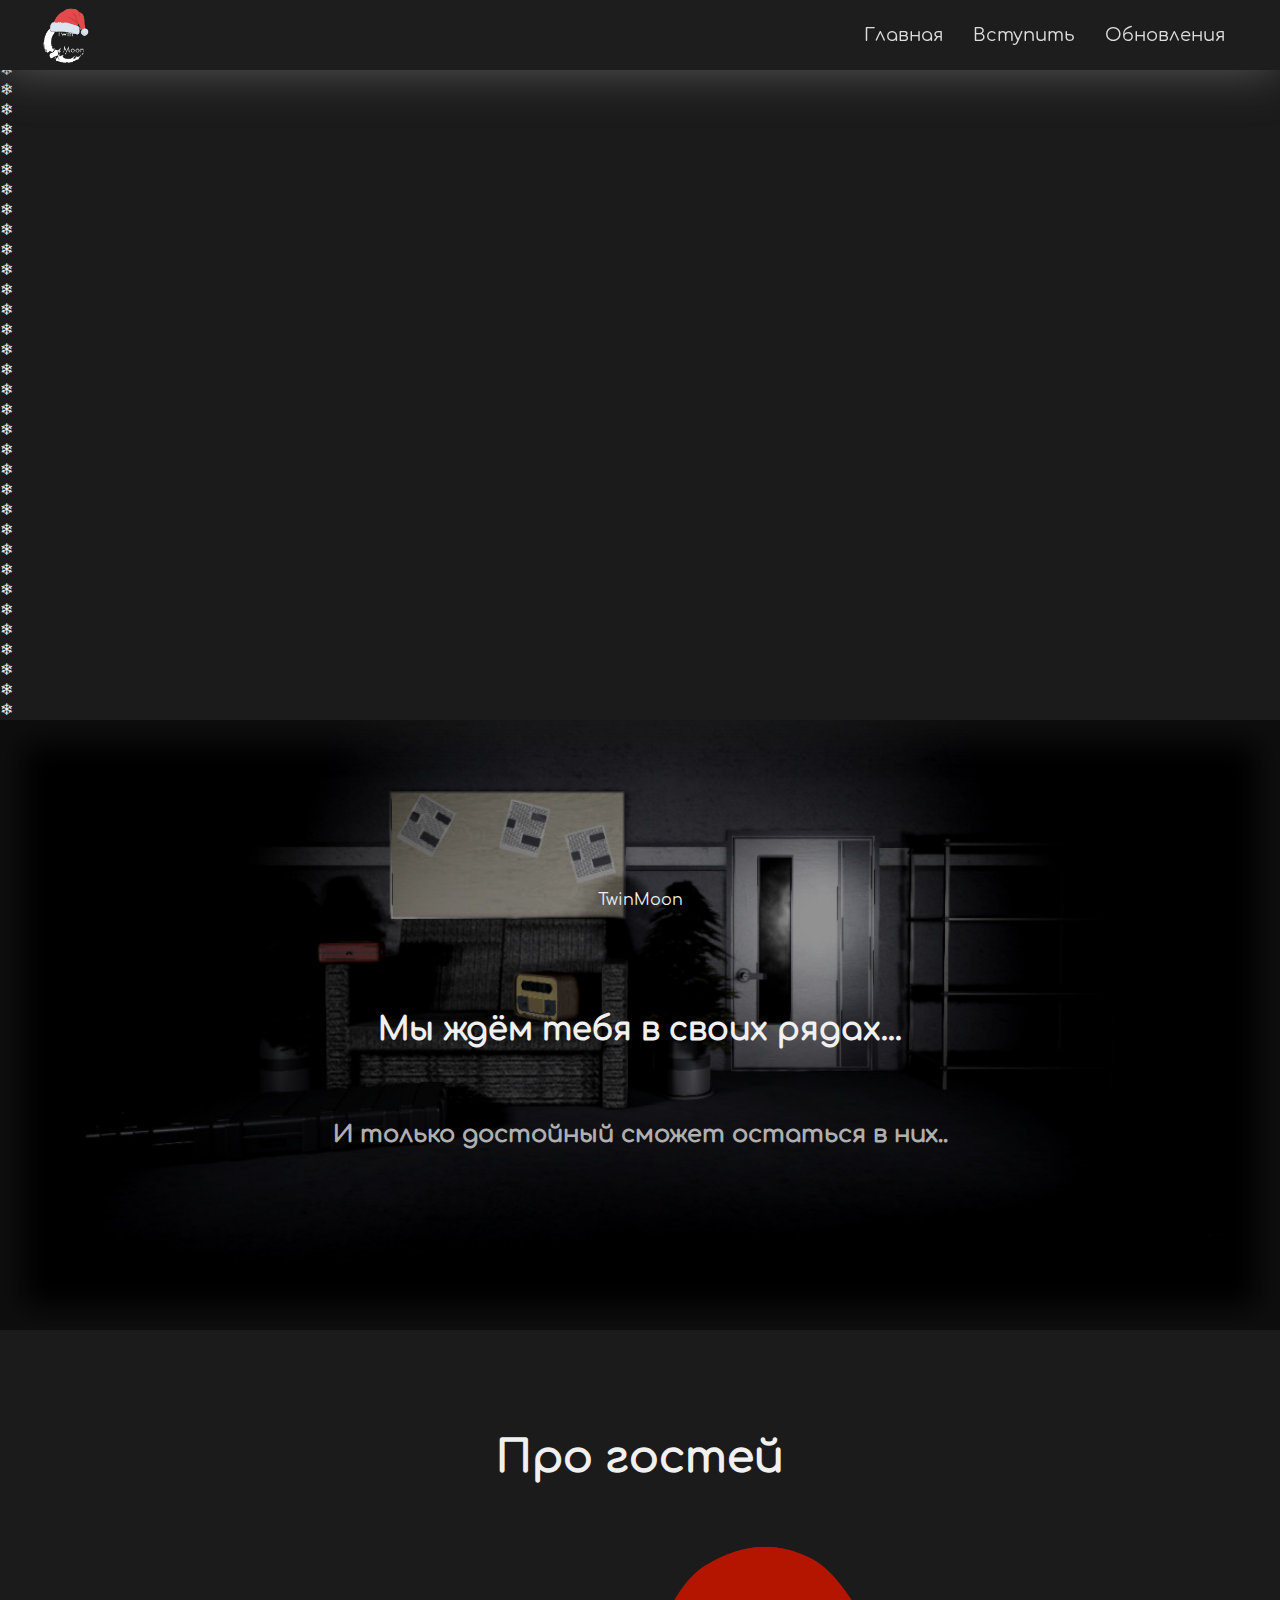
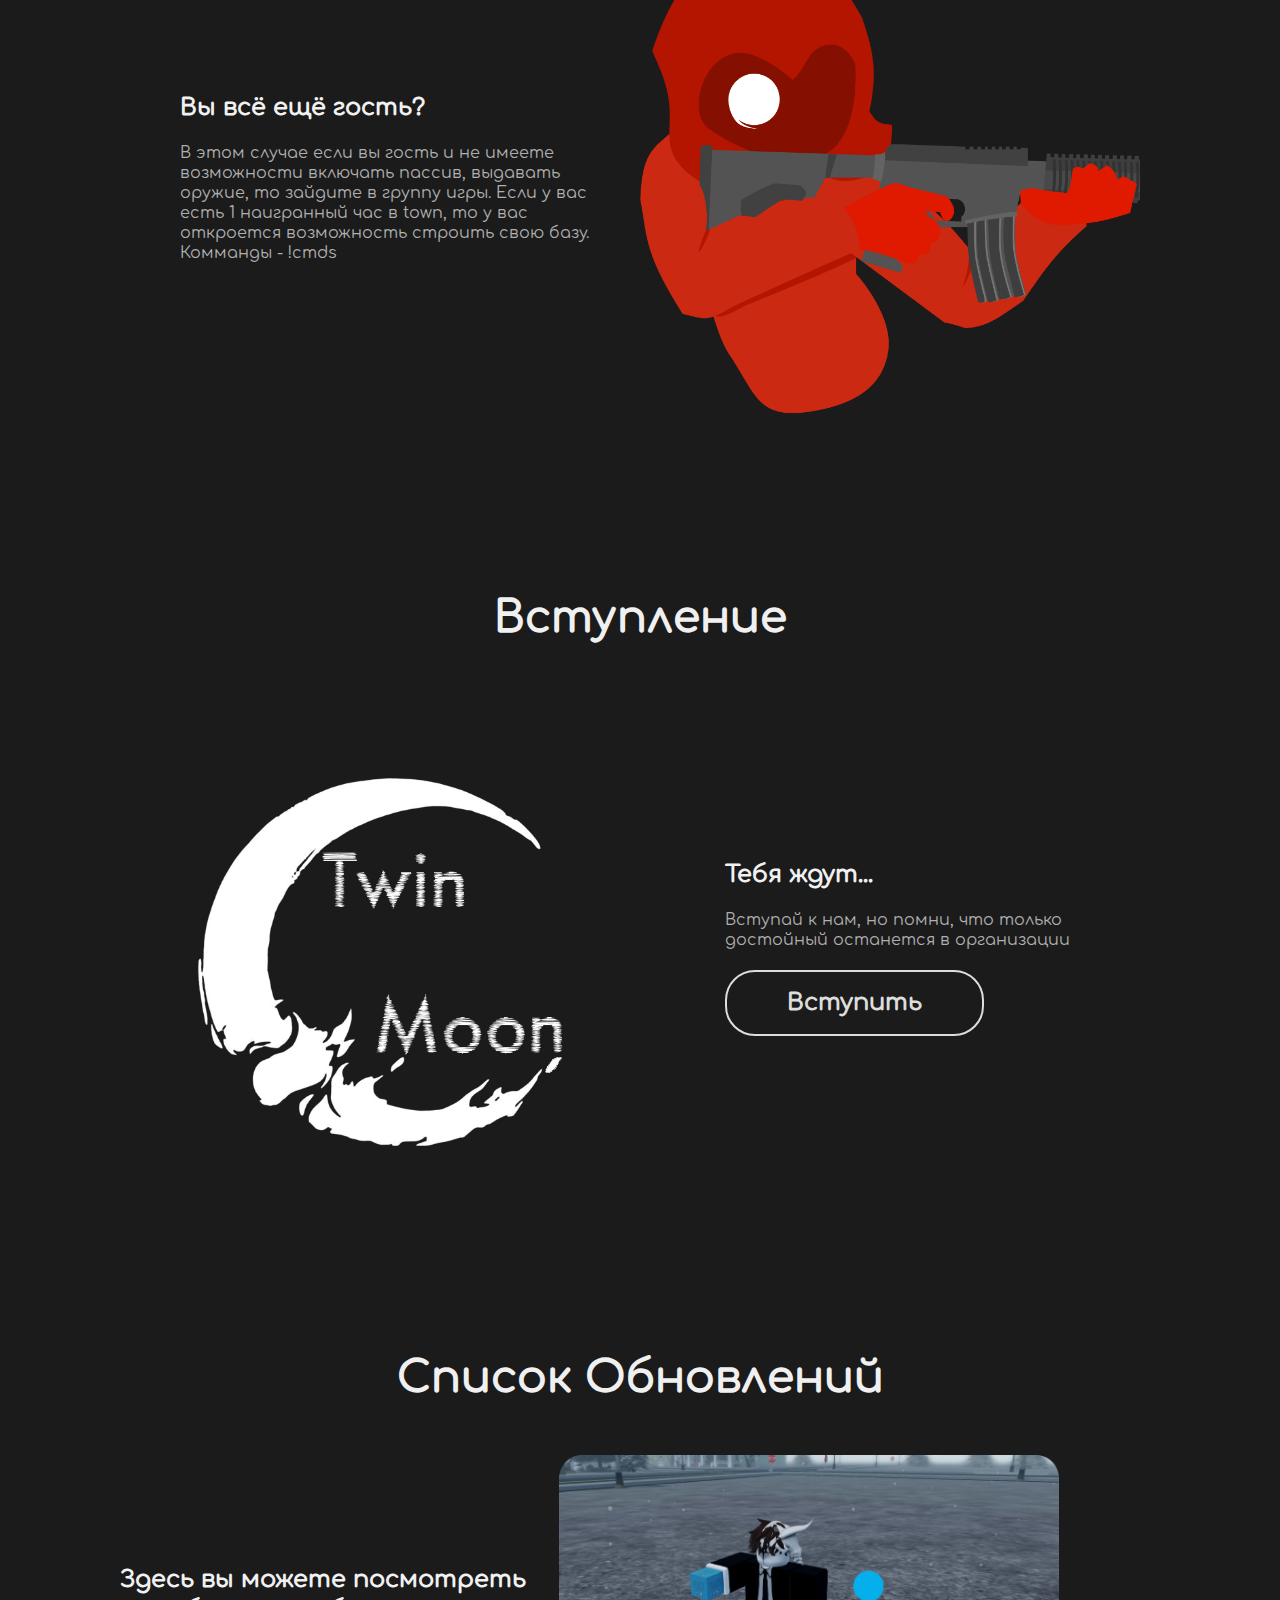
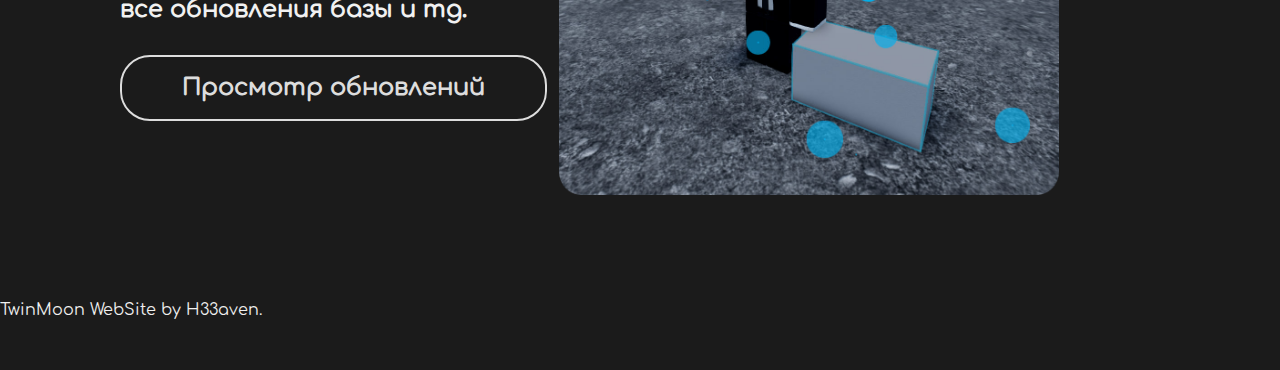
<file: index.html>
<!DOCTYPE html>
<html>
 <head>
  <meta charset="utf-8">
  <title>𝙏𝙬𝙞𝙣𝙈𝙤𝙤𝙣</title>
  <link rel="icon" href="imgs/NYTMLOGO.png" type="image/x-icon">
  <link rel="stylesheet" href="style.css">
 </head>
 <body>
    <div class="main">
        <div class="initial-snow">
            <div class="snow">&#10052;</div>
            <div class="snow">&#10052;</div>
            <div class="snow">&#10052;</div>
            <div class="snow">&#10052;</div>
            <div class="snow">&#10052;</div>
            <div class="snow">&#10052;</div>
            <div class="snow">&#10052;</div>
            <div class="snow">&#10052;</div>
            <div class="snow">&#10052;</div>
            <div class="snow">&#10052;</div>
            <div class="snow">&#10052;</div>
            <div class="snow">&#10052;</div>
            <div class="snow">&#10052;</div>
            <div class="snow">&#10052;</div>
            <div class="snow">&#10052;</div>
            <div class="snow">&#10052;</div>
            <div class="snow">&#10052;</div>
            <div class="snow">&#10052;</div>
            <div class="snow">&#10052;</div>
            <div class="snow">&#10052;</div>
            <div class="snow">&#10052;</div>
            <div class="snow">&#10052;</div>
            <div class="snow">&#10052;</div>
            <div class="snow">&#10052;</div>
            <div class="snow">&#10052;</div>
            <div class="snow">&#10052;</div>
            <div class="snow">&#10052;</div>
            <div class="snow">&#10052;</div>
            <div class="snow">&#10052;</div>
            <div class="snow">&#10052;</div>
            <div class="snow">&#10052;</div>
            <div class="snow">&#10052;</div>
            <div class="snow">&#10052;</div>
            <div class="snow">&#10052;</div>
            <div class="snow">&#10052;</div>
            <div class="snow">&#10052;</div>
        </div>
    </div>
    
    <section class = "header_wrap">
        <header class = "header">
            <a class="Twinlogo" href = "index.html">
                <img src = "imgs/NYTMLOGO.png" height="60" width="60" class="logo">
            </a>
            <nav>
                <ul class = "menu">
                    <li><a href = "index.html">Главная</a></li>
                    <li><a href = "join.html">Вступить</a></li>
                    <li><a href = "changelogs.html">Обновления</a></li>
                </ul>
            </nav>
        </header>
    </section>
    <section class = "hello_wrap">
        <div class = "hello wrap">
            <p class = "twinmoon_text">TwinMoon</p>
            <h1 class = "waitin">Мы ждём тебя в своих рядах...</h1>
            <h2 class = "worthiness">И только достойный сможет остаться в них..</h2>
        </div>
    </section>

    <section class = "roles_wrap">
        <div class = "roles wrap">
            <div class = "work_block">
                <h2 class="roles_title">Про гостей</h2>
                <div class = "work_item2 wrap">
                    <div class = "work_image1">
                        <img class="workinimage1" src = "imgs/haplessstudiologo.jpg" width="500" height="500">
                    </div>
                    <div class="work_text">
                        <h2 class="worktitletext">Вы всё ещё гость?</h2>
                        <p class="paddingworktext">В этом случае если вы гость и не имеете возможности включать пассив, выдавать оружие, то зайдите в группу игры. Если у вас есть 1 наигранный час в town, то у вас откроется возможность строить свою базу.

                            Комманды - !cmds</p>
                        </div>
                    </div>
                </div>

                     <h2 class="roles_title">Вступление</h2>
                <div class = "work_item wrap">
                    <div class = "work_image">
                        <img class="workinimage1" src = "imgs/Twin_moon_negate.png" width="500" height="500">
                    </div>
                    <div class="work_text">
                        <h2 class="worktitletext">Тебя ждут...</h2>
                        <p class="paddingworktext">Вступай к нам, но помни, что только достойный останется в организации</p>
                        <a href="join.html" class="work_btn">Вступить</a>
                        </div>
                    </div>
                </div>


                <h2 class="roles_title">Список Обновлений</h2>
                <div class = "work_item1 wrap">
                    <div class = "work_image1">
                        <img class="workinimage2" src = "imgs/Changelogs.png" width="500" height="340">
                    </div>
                    <div class="work_texttt">
                        <h2 class="worktitletext1">Здесь вы можете посмотреть все обновления базы и тд.</h2>
                        <a href="changelogs.html" class="work_btn">Просмотр обновлений</a>
                        </div>
                    </div>
                </div>

                <p class="Downtext">TwinMoon WebSite by H33aven.</p>
            </div>
        </div>
    </section>
 </body>
</html>
</file>
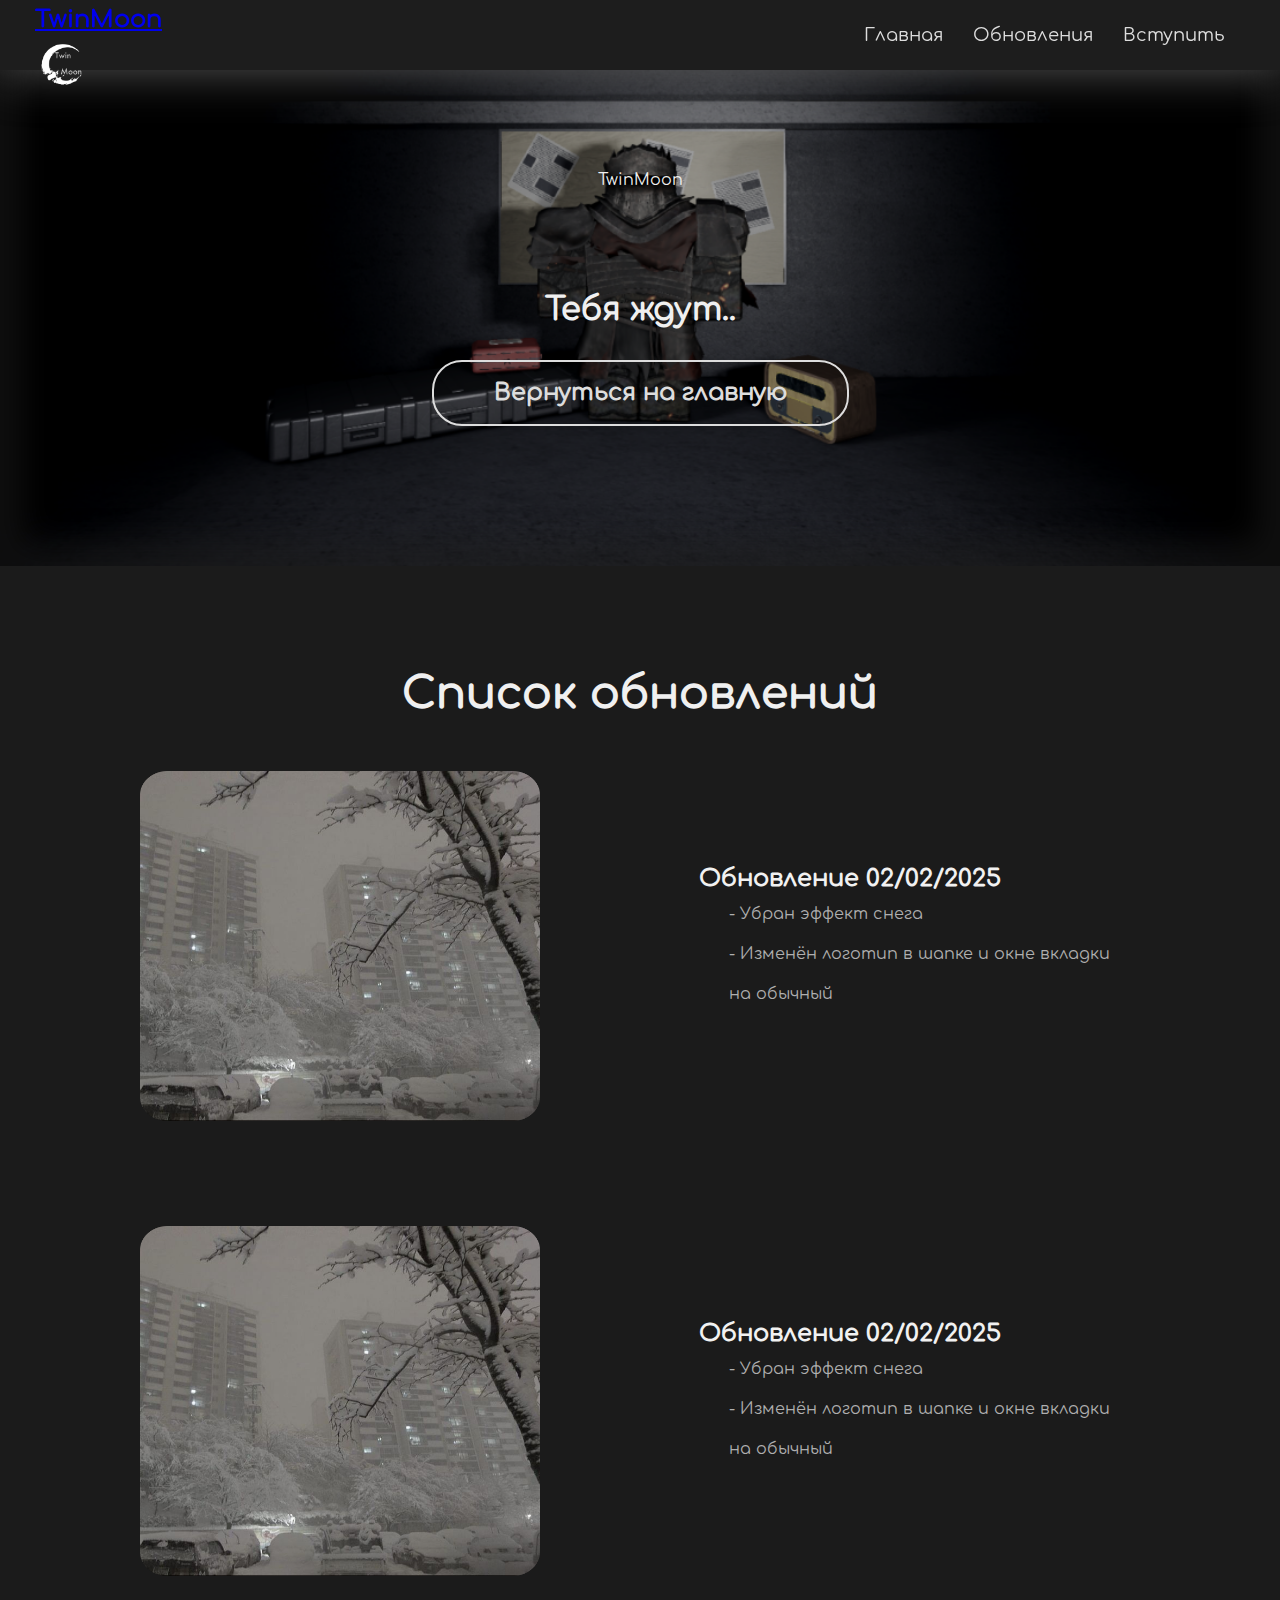
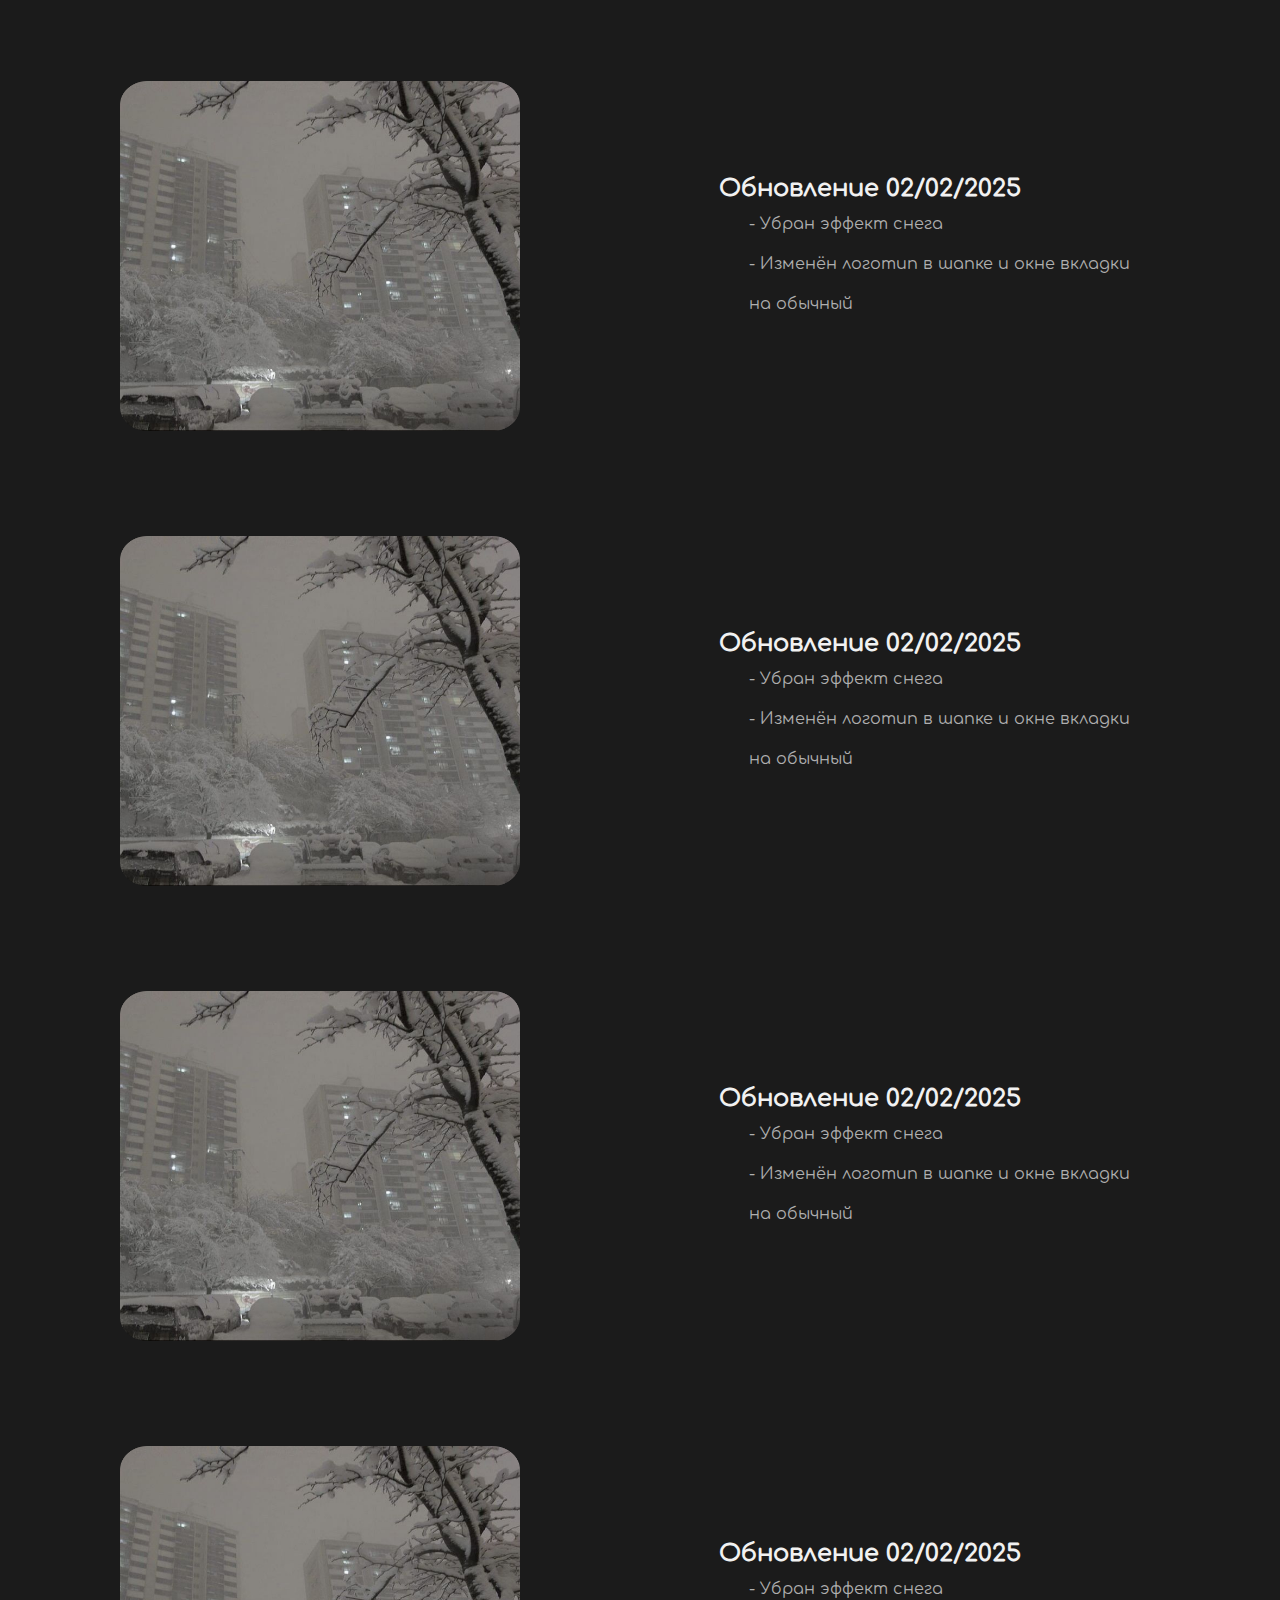
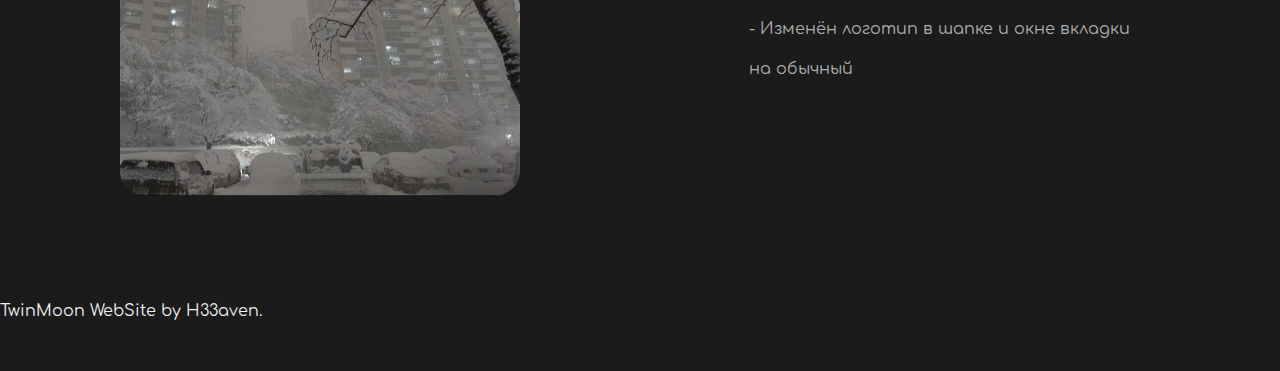
<file: changelogs copy.html>
<!DOCTYPE html>
<html>
 <head>
  <meta charset="utf-8">
  <title>𝙏𝙬𝙞𝙣𝙈𝙤𝙤𝙣</title>
  <link rel="icon" href="imgs/Twin_moon_negate.png" type="image/x-icon">
  <link rel="stylesheet" href="style.css">
 </head>
 <body>
   
    <section class = "header_wrap">
        <header class = "header">

            <a class="Twinlogo" href = "index.html">
                <h2 class="logotext">TwinMoon</h2>
                <img src = "imgs/Twin_moon_negate.png" height="55" width="55" class="logo">
            </a>
            <nav>
                <ul class = "menu">
                    <li><a href = "index.html">Главная</a></li>
                    <li><a href = "changelogs.html">Обновления</a></li>
                    <li><a href = "join.html">Вступить</a></li>
                </ul>
            </nav>
        </header>
    </section>
    <section class = "roles_hello_wrap">
        <div class = "hello wrap">
            <p class = "twinmoon_text">TwinMoon</p>
            <h1 class = "waitin">Тебя ждут..</h1>
            <a href="index.html" class="work_btn">Вернуться на главную</a>
        </div>
    </section>
    <section class = "roles_wrap">
        <div class = "roles wrap">
            <h2 class="roles_title">Список обновлений</h2>
            <div class = "work_block">

                <div class = "work_itemy wrap">
                    <div>
                        <img class = "work_imageyy" src = "imgs/Snoow.png" width="400" height="350">
                    </div>
                    <div class="work_textet">
                        <h2 class="worktitletext">Обновление 02/02/2025</h2>
                        <p class="paddingworktext6">- Убран эффект снега</p>
                        <p class="paddingworktext6">   - Изменён логотип в шапке и окне вкладки</p>
                        <p class="paddingworktext6">   на обычный</p>
                        <p class="paddingworktext6">  </p>
                        </div>
                    </div>
                </div>

                <div class = "work_itemy wrap">
                    <div>
                        <img class = "work_imageyy" src = "imgs/Snoow.png" width="400" height="350">
                    </div>
                    <div class="work_textet">
                        <h2 class="worktitletext">Обновление 02/02/2025</h2>
                        <p class="paddingworktext6">- Убран эффект снега</p>
                        <p class="paddingworktext6">   - Изменён логотип в шапке и окне вкладки</p>
                        <p class="paddingworktext6">   на обычный</p>
                        <p class="paddingworktext6">  </p>
                        </div>
                    </div>
                </div>

                <div class = "work_itemy wrap">
                    <div>
                        <img class = "work_imageyy" src = "imgs/Snoow.png" width="400" height="350">
                    </div>
                    <div class="work_textet">
                        <h2 class="worktitletext">Обновление 02/02/2025</h2>
                        <p class="paddingworktext6">- Убран эффект снега</p>
                        <p class="paddingworktext6">   - Изменён логотип в шапке и окне вкладки</p>
                        <p class="paddingworktext6">   на обычный</p>
                        <p class="paddingworktext6">  </p>
                        </div>
                    </div>
                </div>

                <div class = "work_itemy wrap">
                    <div>
                        <img class = "work_imageyy" src = "imgs/Snoow.png" width="400" height="350">
                    </div>
                    <div class="work_textet">
                        <h2 class="worktitletext">Обновление 02/02/2025</h2>
                        <p class="paddingworktext6">- Убран эффект снега</p>
                        <p class="paddingworktext6">   - Изменён логотип в шапке и окне вкладки</p>
                        <p class="paddingworktext6">   на обычный</p>
                        <p class="paddingworktext6">  </p>
                        </div>
                    </div>
                </div>

                <div class = "work_itemy wrap">
                    <div>
                        <img class = "work_imageyy" src = "imgs/Snoow.png" width="400" height="350">
                    </div>
                    <div class="work_textet">
                        <h2 class="worktitletext">Обновление 02/02/2025</h2>
                        <p class="paddingworktext6">- Убран эффект снега</p>
                        <p class="paddingworktext6">   - Изменён логотип в шапке и окне вкладки</p>
                        <p class="paddingworktext6">   на обычный</p>
                        <p class="paddingworktext6">  </p>
                        </div>
                    </div>
                </div>

                <div class = "work_itemy wrap">
                    <div>
                        <img class = "work_imageyy" src = "imgs/Snoow.png" width="400" height="350">
                    </div>
                    <div class="work_textet">
                        <h2 class="worktitletext">Обновление 02/02/2025</h2>
                        <p class="paddingworktext6">- Убран эффект снега</p>
                        <p class="paddingworktext6">   - Изменён логотип в шапке и окне вкладки</p>
                        <p class="paddingworktext6">   на обычный</p>
                        <p class="paddingworktext6">  </p>
                        </div>
                    </div>
                </div>

                
                


                <p class="Downtext">TwinMoon WebSite by H33aven.</p>
            </div>
        </div>
    </section>
 </body>
</html>
</file>
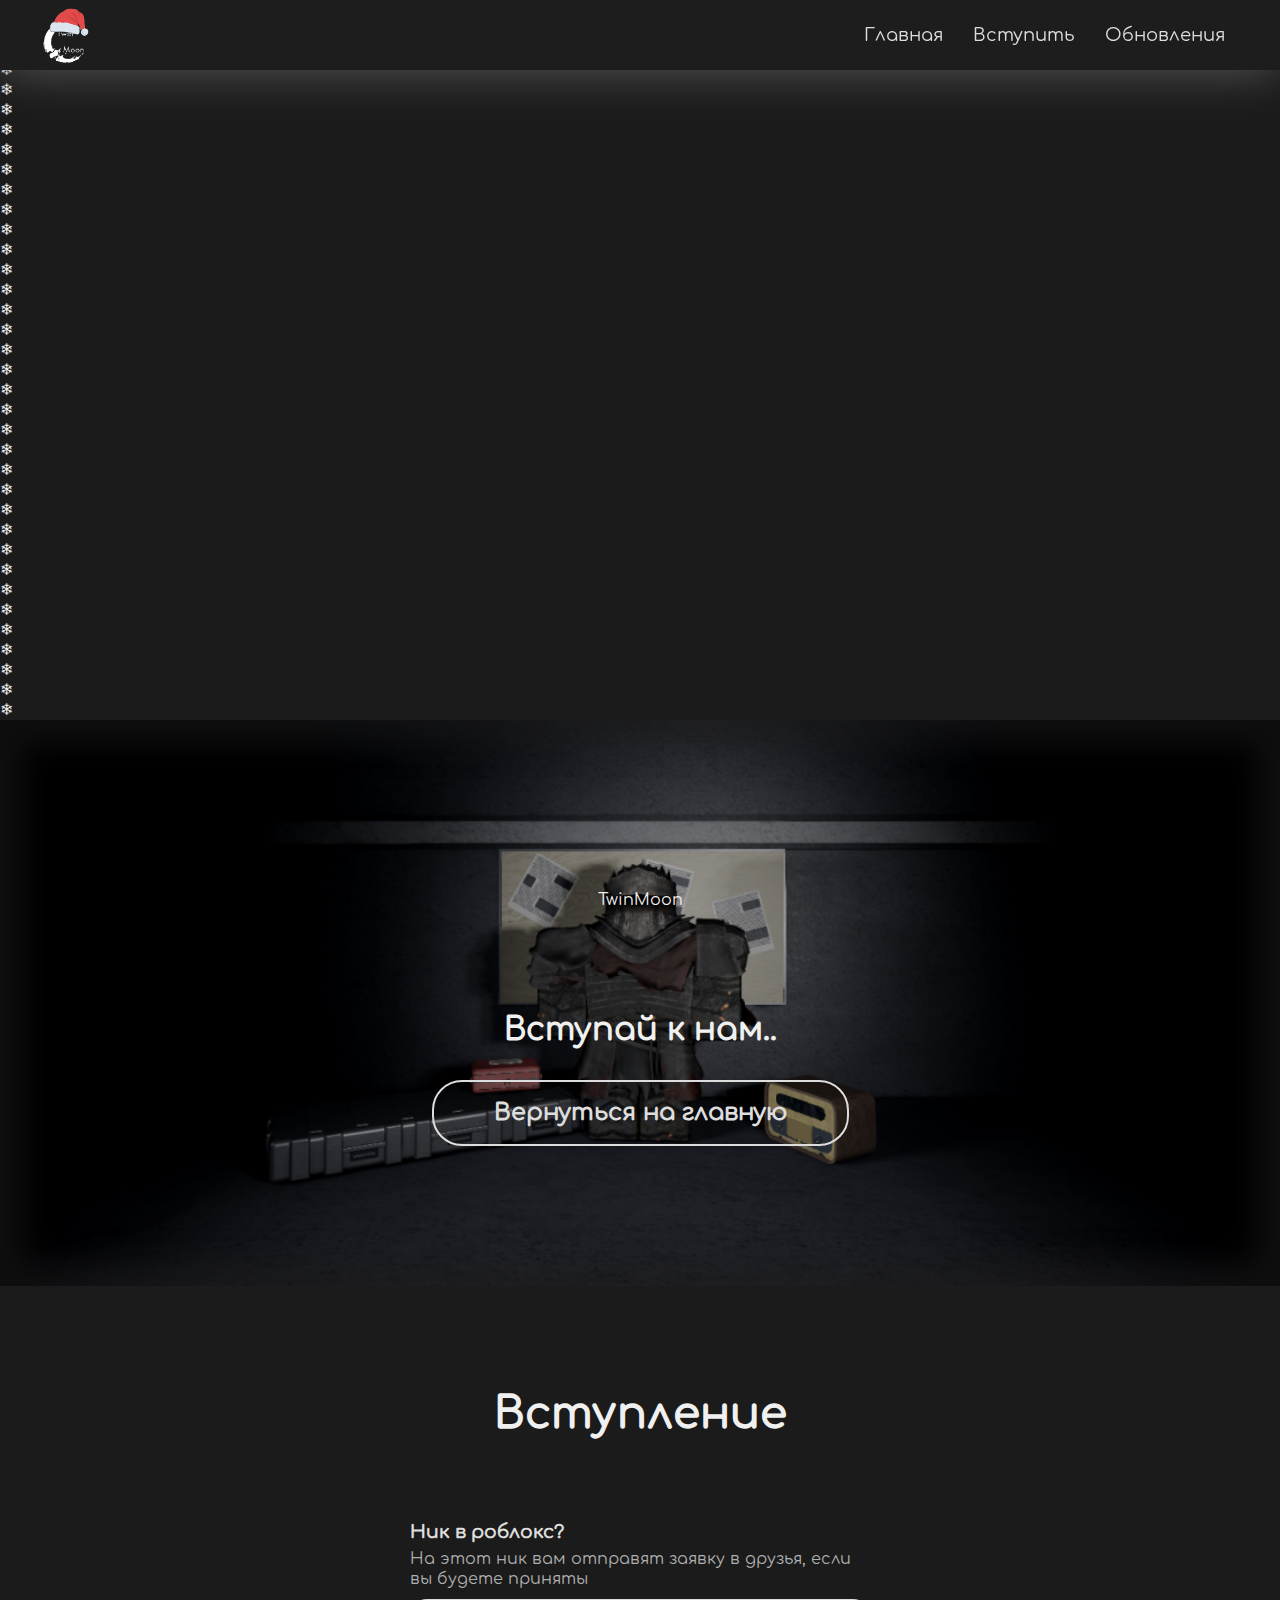
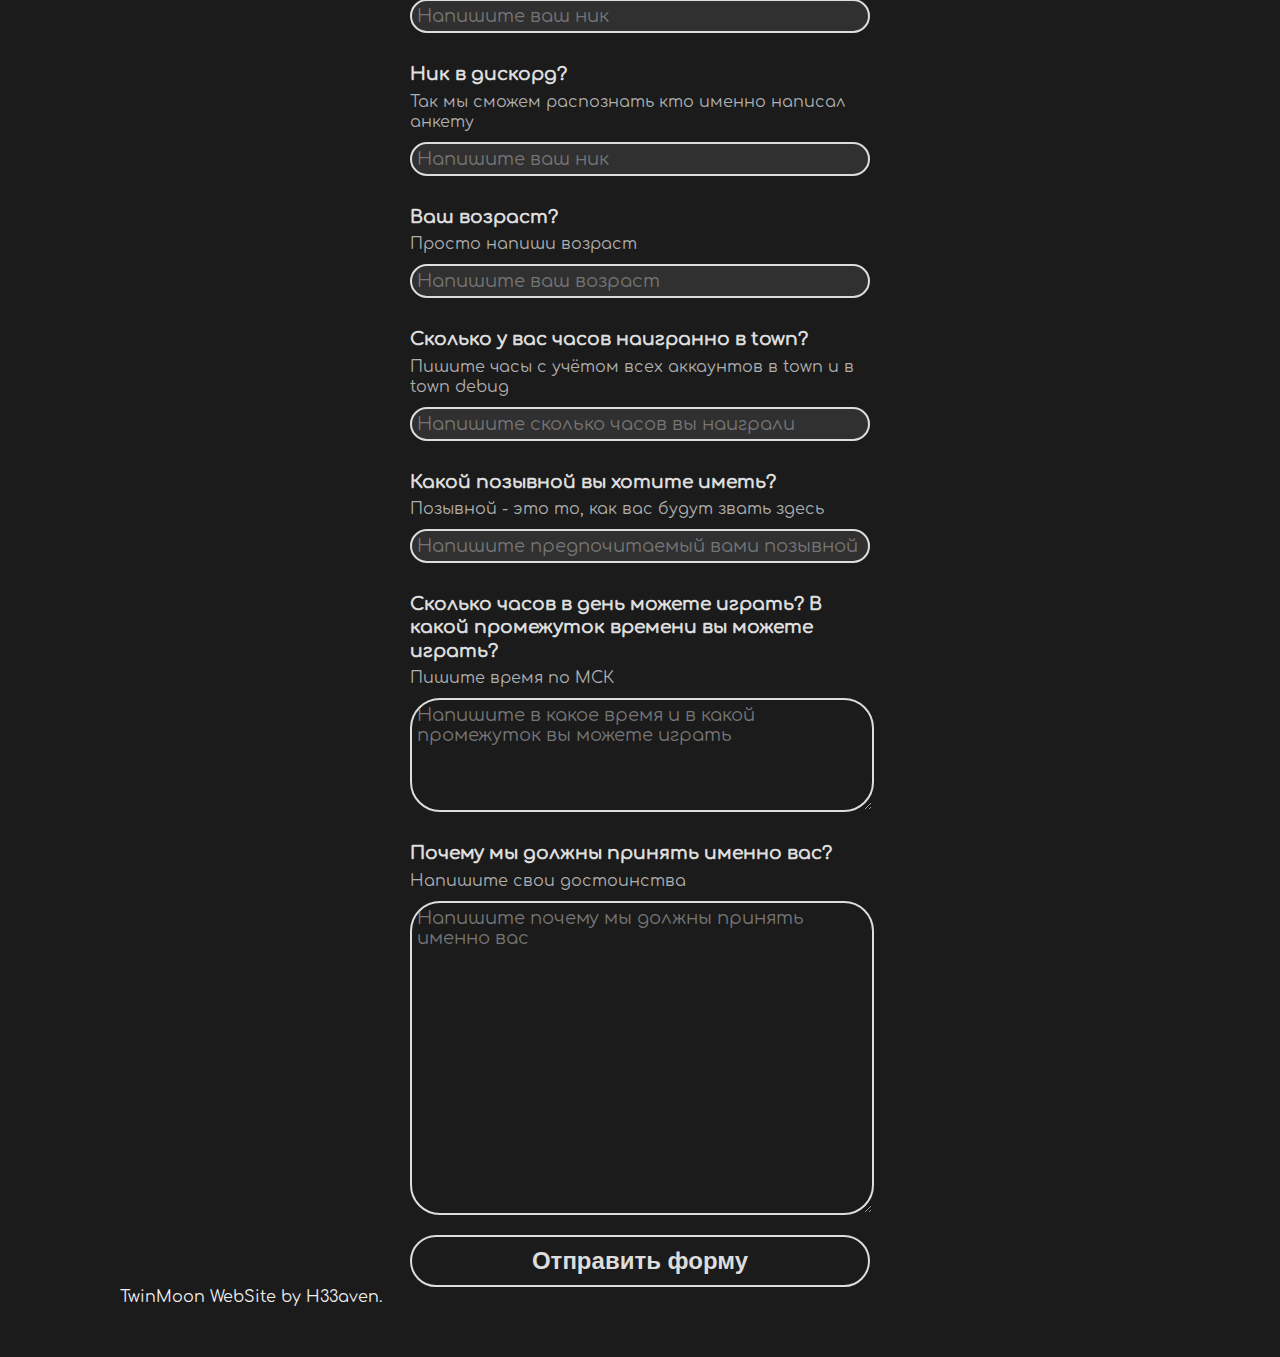
<file: join.html>
<!DOCTYPE html>
<html>
 <head>
  <meta charset="utf-8">
  <title>𝙏𝙬𝙞𝙣𝙈𝙤𝙤𝙣</title>
  <link rel="icon" href="imgs/NYTMLOGO.png" type="image/x-icon">
  <link rel="stylesheet" href="style.css">
 </head>
 <body>
    <div class="main">
        <div class="initial-snow">
            <div class="snow">&#10052;</div>
            <div class="snow">&#10052;</div>
            <div class="snow">&#10052;</div>
            <div class="snow">&#10052;</div>
            <div class="snow">&#10052;</div>
            <div class="snow">&#10052;</div>
            <div class="snow">&#10052;</div>
            <div class="snow">&#10052;</div>
            <div class="snow">&#10052;</div>
            <div class="snow">&#10052;</div>
            <div class="snow">&#10052;</div>
            <div class="snow">&#10052;</div>
            <div class="snow">&#10052;</div>
            <div class="snow">&#10052;</div>
            <div class="snow">&#10052;</div>
            <div class="snow">&#10052;</div>
            <div class="snow">&#10052;</div>
            <div class="snow">&#10052;</div>
            <div class="snow">&#10052;</div>
            <div class="snow">&#10052;</div>
            <div class="snow">&#10052;</div>
            <div class="snow">&#10052;</div>
            <div class="snow">&#10052;</div>
            <div class="snow">&#10052;</div>
            <div class="snow">&#10052;</div>
            <div class="snow">&#10052;</div>
            <div class="snow">&#10052;</div>
            <div class="snow">&#10052;</div>
            <div class="snow">&#10052;</div>
            <div class="snow">&#10052;</div>
            <div class="snow">&#10052;</div>
            <div class="snow">&#10052;</div>
            <div class="snow">&#10052;</div>
            <div class="snow">&#10052;</div>
            <div class="snow">&#10052;</div>
            <div class="snow">&#10052;</div>
        </div>
    </div>
    <section class = "header_wrap">
        <header class = "header">
            <a href = "index.html">
                <img src = "imgs/NYTMLOGO.png" height="60" width="60" class="logo">
            </a>
            <nav>
                <ul class = "menu">
                    <li><a href = "index.html">Главная</a></li>
                    <li><a href = "join.html">Вступить</a></li>
                    <li><a href = "changelogs.html">Обновления</a></li>
                </ul>
            </nav>
        </header>
    </section>
    <section class = "roles_hello_wrap">
        <div class = "hello wrap">
            <p class = "twinmoon_text">TwinMoon</p>
            <h1 class = "waitin">Вступай к нам..</h1>
            <a href="index.html" class="work_btn">Вернуться на главную</a>
        </div>
    </section>
    <section class = "roles_wrap">
        <div class = "roles wrap">
            <h2 class="roles_title">Вступление</h2>

            <section>
                <div class="newformdiv wrap">
                    <form class="newform" action="https://api.web3forms.com/submit" method="POST">

                        <!-- Replace with your Access Key -->
                        <input type="hidden" name="access_key" value="bc83405e-e82a-48a7-b296-c6cff05b980c">
                    
                        <!-- Form Inputs. Each input must have a name="" attribute -->
        
                        <h3 class="formtext">Ник в роблокс?</h3>
                        <p class="formtext1">На этот ник вам отправят заявку в друзья, если вы будете приняты</p>
                        <input class="formuinput" type="Ник в роблокс" name="Ник в роблокс:" placeholder="Напишите ваш ник" required>

                        <h3 class="formtext">Ник в дискорд?</h3>
                        <p class="formtext1">Так мы сможем распознать кто именно написал анкету</p>
                        <input class="formuinput" type="Ник в роблокс" name="Ник в роблокс:" placeholder="Напишите ваш ник" required>
        
                        <h3 class="formtext">Ваш возраст?</h3>
                        <p class="formtext1">Просто напиши возраст</p>
                        <input class="formuinput" type="Возраст" name="Возраст:" placeholder="Напишите ваш возраст" required>
        
                        <h3 class="formtext">Сколько у вас часов наигранно в town?</h3>
                        <p class="formtext1">Пишите часы с учётом всех аккаунтов в town и в town debug</p>
                        <input class="formuinput" type="Часы в таун" name="Часов в town:" placeholder="Напишите сколько часов вы наиграли" required>
        
                        <h3 class="formtext">Какой позывной вы хотите иметь?</h3>
                        <p class="formtext1">Позывной - это то, как вас будут звать здесь</p>
                        <input class="formuinput" type="Позывной" name="Позывной:" placeholder="Напишите предпочитаемый вами позывной" required>

                        <h3 class="formtext">Сколько часов в день можете играть? В какой промежуток времени вы можете играть?</h3>
                        <p class="formtext1">Пишите время по МСК</p>
                        <textarea class="textarea1" name="Время и промежуток по МСК:" placeholder="Напишите в какое время и в какой промежуток вы можете играть" required></textarea>
                        
                        <h3 class="formtext">Почему мы должны принять именно вас?</h3>
                        <p class="formtext1">Напишите свои достоинства</p>
                        <textarea class="textarea" name="Почему мы должны принять именно его:" placeholder="Напишите почему мы должны принять именно вас" required></textarea>
                    
                        <!-- Honeypot Spam Protection -->
                        <input type="checkbox" name="botcheck" class="hidden" style="display: none;">
                    
                        <!-- Custom Confirmation / Success Page -->
                        <input type="hidden" name="redirect" value="https://h33aven.github.io/TwinMoon.github.io/thanks.html">
                    
                        <button class="form_submit_btn" type="submit">Отправить форму</button>
                    
                    </form>
                </div>
            </section>
            <p class="Downtext">TwinMoon WebSite by H33aven.</p>
            </div>
        </div>
    </section>
 </body>
</html>
</file>
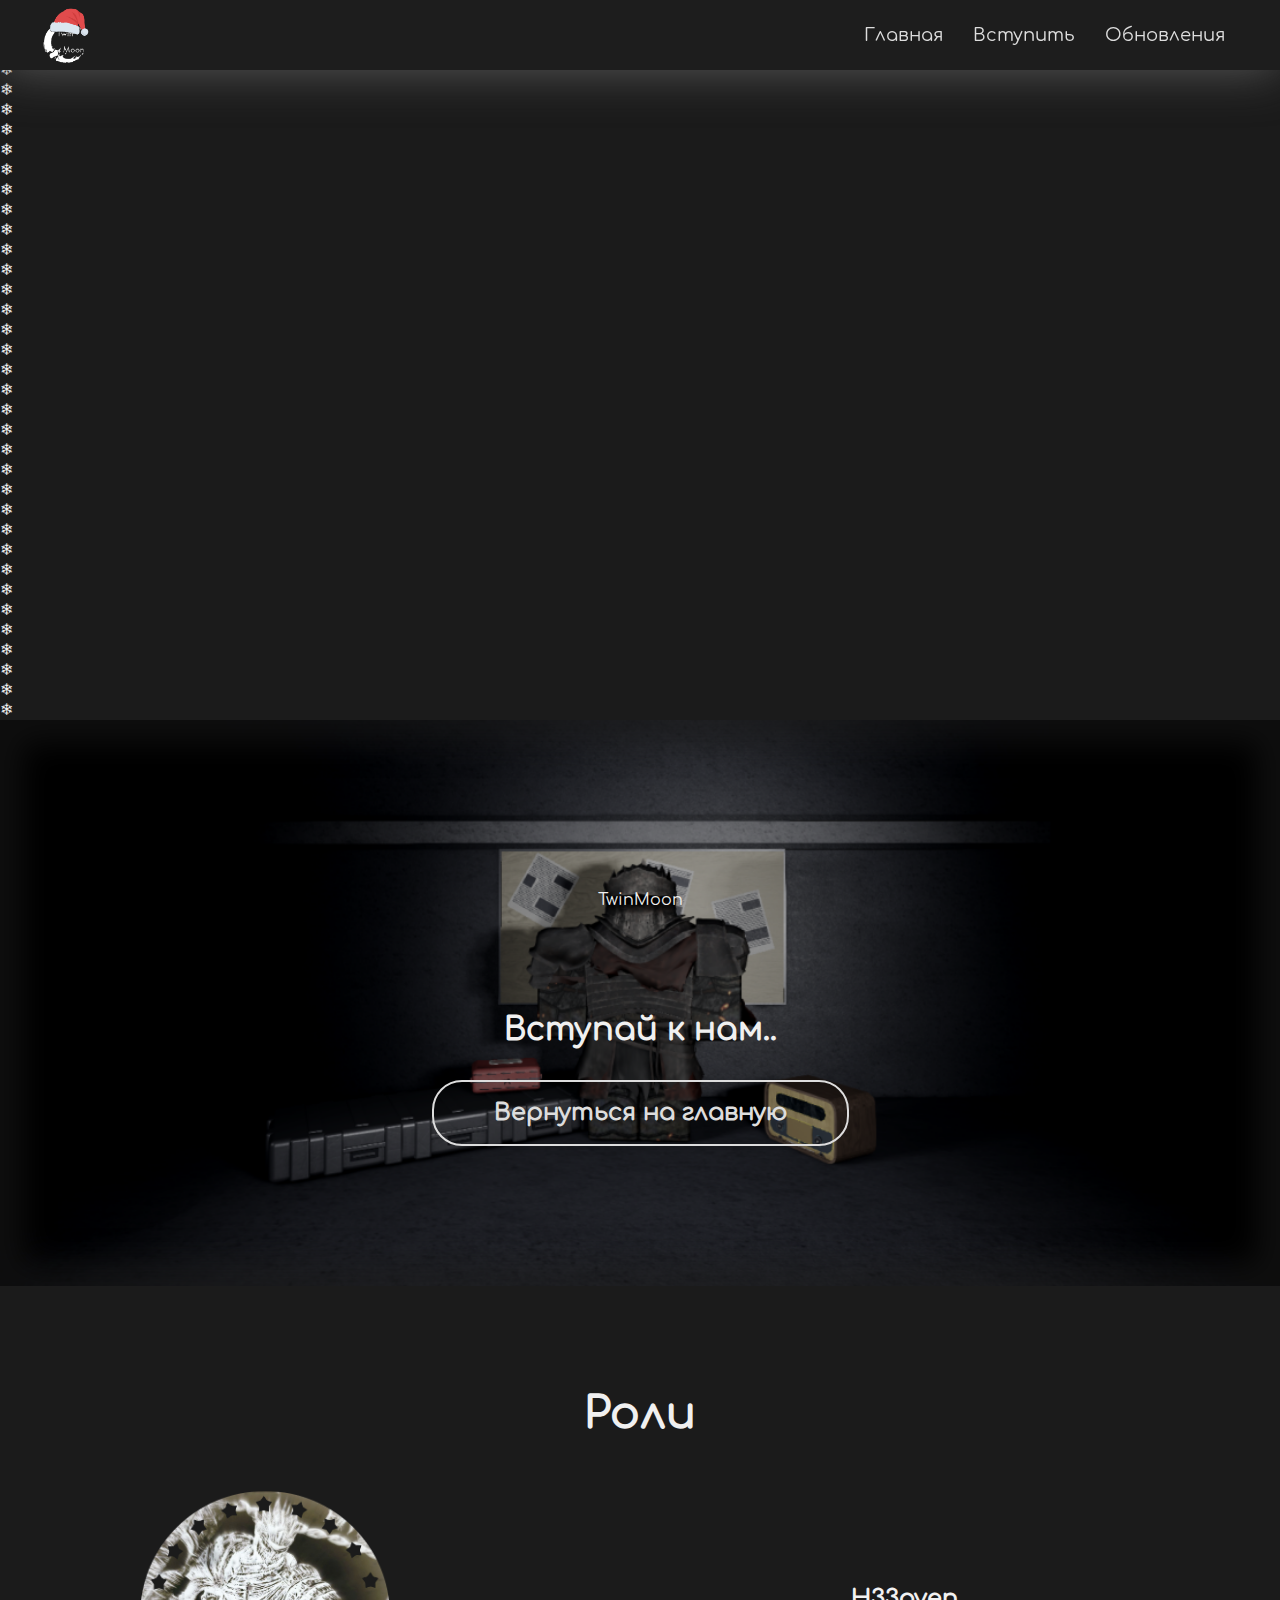
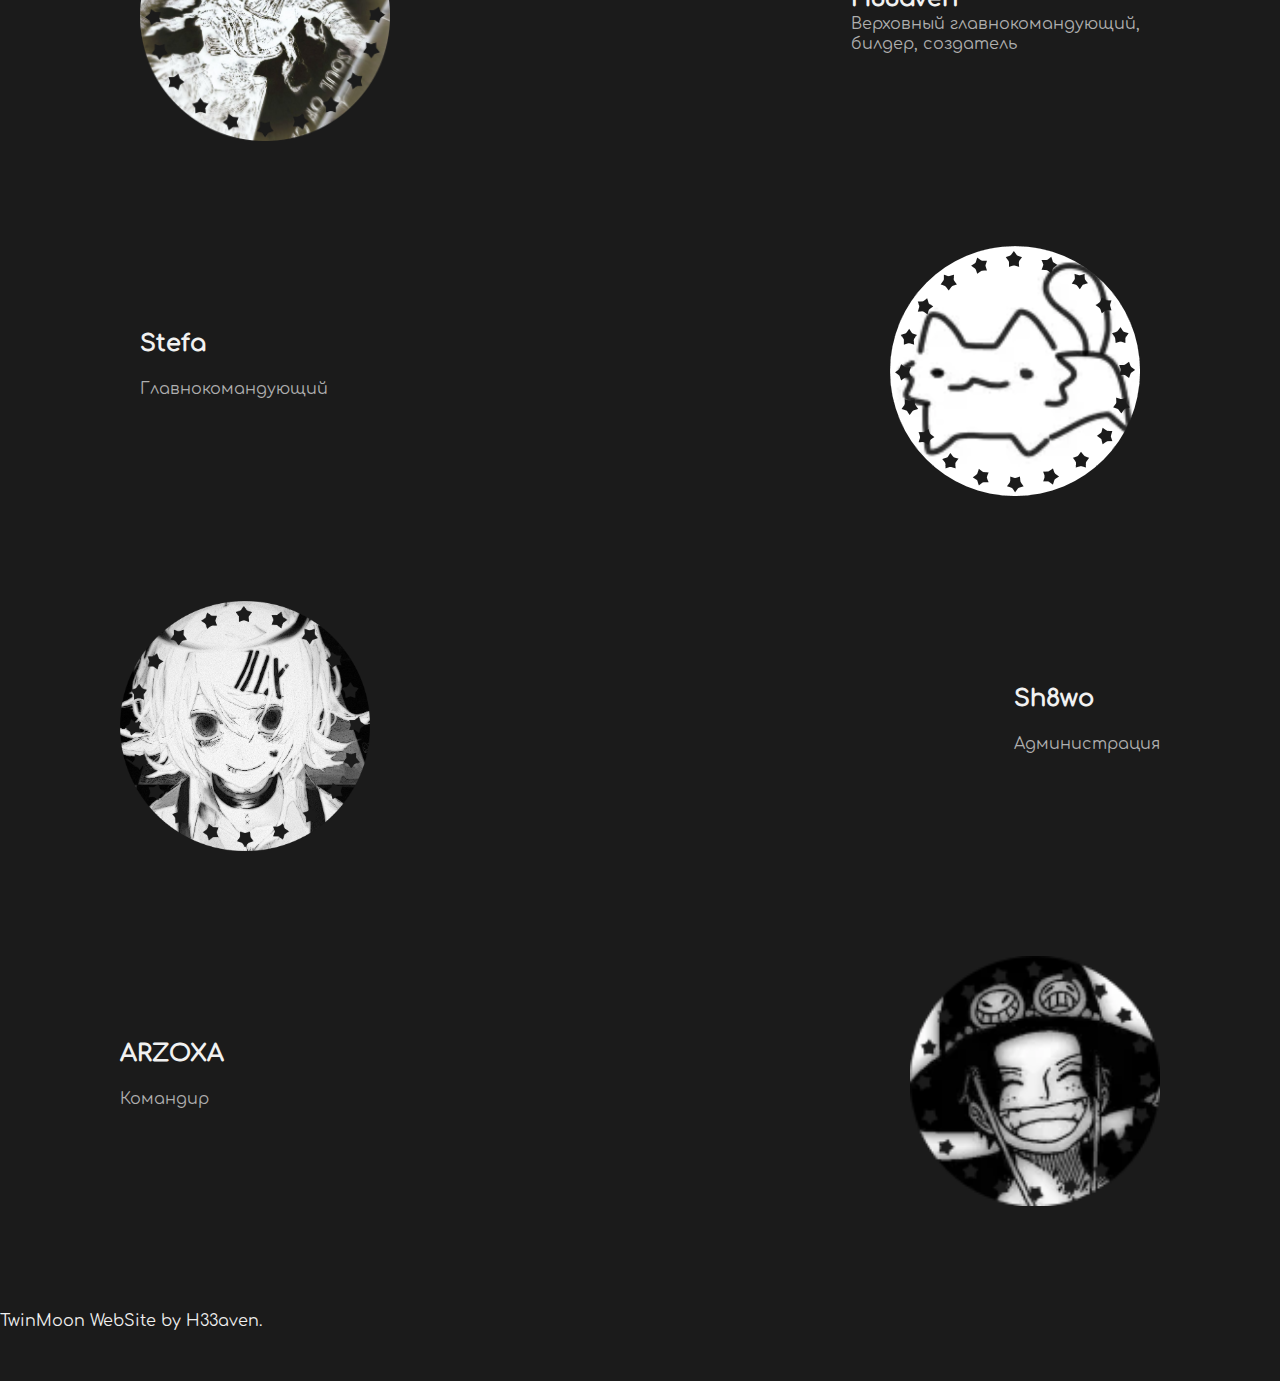
<file: roles.html>
<!DOCTYPE html>
<html>
 <head>
  <meta charset="utf-8">
  <title>𝙏𝙬𝙞𝙣𝙈𝙤𝙤𝙣</title>
  <link rel="icon" href="imgs/Twin_moon_negate.png" type="image/x-icon">
  <link rel="stylesheet" href="style.css">
 </head>
 <body>
    <div class="main">
        <div class="initial-snow">
            <div class="snow">&#10052;</div>
            <div class="snow">&#10052;</div>
            <div class="snow">&#10052;</div>
            <div class="snow">&#10052;</div>
            <div class="snow">&#10052;</div>
            <div class="snow">&#10052;</div>
            <div class="snow">&#10052;</div>
            <div class="snow">&#10052;</div>
            <div class="snow">&#10052;</div>
            <div class="snow">&#10052;</div>
            <div class="snow">&#10052;</div>
            <div class="snow">&#10052;</div>
            <div class="snow">&#10052;</div>
            <div class="snow">&#10052;</div>
            <div class="snow">&#10052;</div>
            <div class="snow">&#10052;</div>
            <div class="snow">&#10052;</div>
            <div class="snow">&#10052;</div>
            <div class="snow">&#10052;</div>
            <div class="snow">&#10052;</div>
            <div class="snow">&#10052;</div>
            <div class="snow">&#10052;</div>
            <div class="snow">&#10052;</div>
            <div class="snow">&#10052;</div>
            <div class="snow">&#10052;</div>
            <div class="snow">&#10052;</div>
            <div class="snow">&#10052;</div>
            <div class="snow">&#10052;</div>
            <div class="snow">&#10052;</div>
            <div class="snow">&#10052;</div>
            <div class="snow">&#10052;</div>
            <div class="snow">&#10052;</div>
            <div class="snow">&#10052;</div>
            <div class="snow">&#10052;</div>
            <div class="snow">&#10052;</div>
            <div class="snow">&#10052;</div>
        </div>
    </div>
    <section class = "header_wrap">
        <header class = "header">
            <a href = "index.html">
                <img src = "imgs/NYTMLOGO.png" height="60" width="60" class="logo">
            </a>
            <nav>
                <ul class = "menu">
                    <li><a href = "index.html">Главная</a></li>
                    <li><a href = "join.html">Вступить</a></li>
                    <li><a href = "changelogs.html">Обновления</a></li>
                </ul>
            </nav>
        </header>
    </section>
    <section class = "roles_hello_wrap">
        <div class = "hello wrap">
            <p class = "twinmoon_text">TwinMoon</p>
            <h1 class = "waitin">Вступай к нам..</h1>
            <a href="index.html" class="work_btn">Вернуться на главную</a>
        </div>
    </section>
    <section class = "roles_wrap">
        <div class = "roles wrap">
            <h2 class="roles_title">Роли</h2>
            <div class = "work_block">

                <div class = "work_item3 wrap">
                    <div>
                        <img class = "work_imagei" src = "imgs/H33aven.png" width="250" height="auto">
                    </div>
                    <div class="work_texti">
                        <h2 class="worktitletext">H33aven</h2>
                        <p class="paddingworktext7">Верховный главнокомандующий,</p>
                        <p class="paddingworktext7">билдер, создатель</p>
                        </div>
                    </div>
                </div>

                <div class = "work_item2 wrap">
                    <div>
                        <img class = "work_imagei1" src = "imgs/Steff.png" width="250" height="auto">
                    </div>
                    <div class="work_texti">
                        <h2 class="worktitletext">Stefa</h2>
                        <p class="paddingworktext">Главнокомандующий</p>
                        </div>
                    </div>
                </div>

                <div class = "work_item3 wrap">
                    <div>
                        <img class = "work_imagei" src = "imgs/Sh8wo.png" width="250" height="auto">
                    </div>
                    <div class="work_texti">
                        <h2 class="worktitletext">Sh8wo</h2>
                        <p class="paddingworktext">Администрация</p>
                        </div>
                    </div>
                </div>

                <div class = "work_item2 wrap">
                    <div>
                        <img class = "work_imagei1" src = "imgs/Arrrr.png" width="250" height="auto">
                    </div>
                    <div class="work_texti">
                        <h2 class="worktitletext">ARZOXA</h2>
                        <p class="paddingworktext">Командир</p>
                        </div>
                    </div>
                </div>
                <p class="Downtext">TwinMoon WebSite by H33aven.</p>
            </div>
        </div>
    </section>
 </body>
</html>
</file>
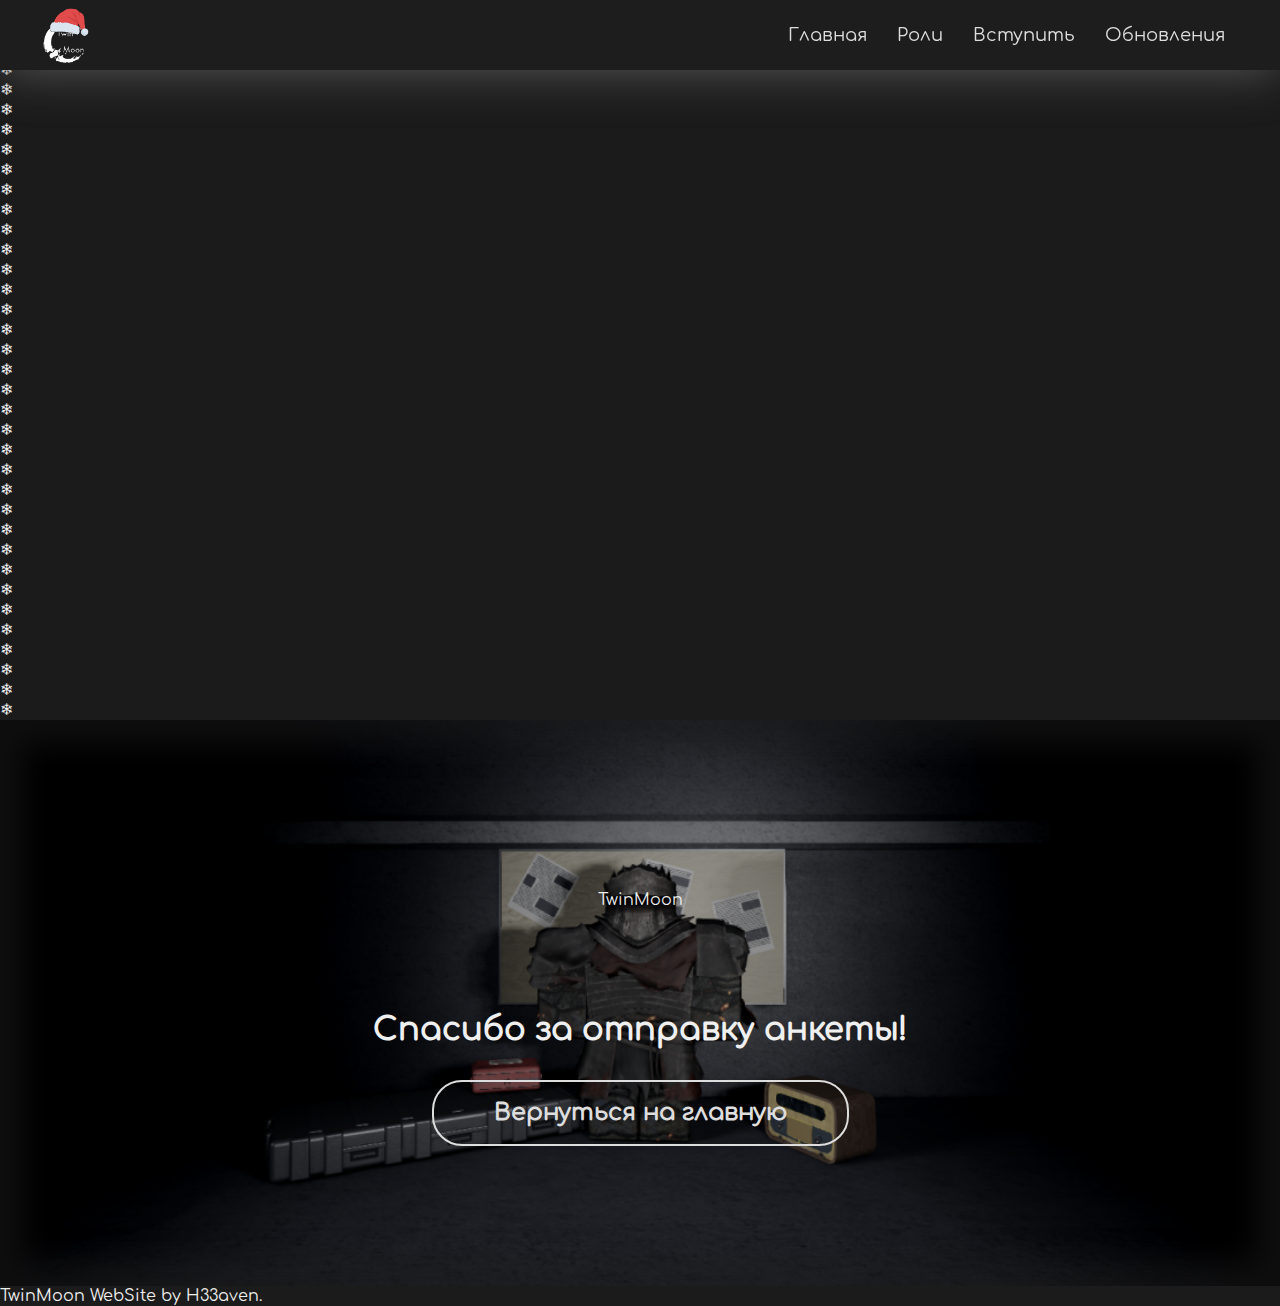
<file: thanks.html>
<!DOCTYPE html>
<html>
 <head>
  <meta charset="utf-8">
  <title>𝙏𝙬𝙞𝙣𝙈𝙤𝙤𝙣</title>
  <link rel="icon" href="imgs/NYTMLOGO.png" type="image/x-icon">
  <link rel="stylesheet" href="style.css">
 </head>
 <body>
    <div class="main">
        <div class="initial-snow">
            <div class="snow">&#10052;</div>
            <div class="snow">&#10052;</div>
            <div class="snow">&#10052;</div>
            <div class="snow">&#10052;</div>
            <div class="snow">&#10052;</div>
            <div class="snow">&#10052;</div>
            <div class="snow">&#10052;</div>
            <div class="snow">&#10052;</div>
            <div class="snow">&#10052;</div>
            <div class="snow">&#10052;</div>
            <div class="snow">&#10052;</div>
            <div class="snow">&#10052;</div>
            <div class="snow">&#10052;</div>
            <div class="snow">&#10052;</div>
            <div class="snow">&#10052;</div>
            <div class="snow">&#10052;</div>
            <div class="snow">&#10052;</div>
            <div class="snow">&#10052;</div>
            <div class="snow">&#10052;</div>
            <div class="snow">&#10052;</div>
            <div class="snow">&#10052;</div>
            <div class="snow">&#10052;</div>
            <div class="snow">&#10052;</div>
            <div class="snow">&#10052;</div>
            <div class="snow">&#10052;</div>
            <div class="snow">&#10052;</div>
            <div class="snow">&#10052;</div>
            <div class="snow">&#10052;</div>
            <div class="snow">&#10052;</div>
            <div class="snow">&#10052;</div>
            <div class="snow">&#10052;</div>
            <div class="snow">&#10052;</div>
            <div class="snow">&#10052;</div>
            <div class="snow">&#10052;</div>
            <div class="snow">&#10052;</div>
            <div class="snow">&#10052;</div>
        </div>
    </div>
    <section class = "header_wrap">
        <header class = "header">
            <a href = "index.html">
                <img src = "imgs/NYTMLOGO.png" height="60" width="60" class="logo">
            </a>
            <nav>
                <ul class = "menu">
                    <li><a href = "index.html">Главная</a></li>
                    <li><a href = "roles.html">Роли</a></li>
                    <li><a href = "join.html">Вступить</a></li>
                    <li><a href = "changelogs.html">Обновления</a></li>
                </ul>
            </nav>
        </header>
    </section>
    <section class = "roles_hello_wrap">
        <div class = "hello wrap">
            <p class = "twinmoon_text">TwinMoon</p>
            <h1 class = "waitin">Спасибо за отправку анкеты!</h1>
            <a href="index.html" class="work_btn">Вернуться на главную</a>
        </div>
    </section>
    <p class="Downtext">TwinMoon WebSite by H33aven.</p>
            </div>
        </div>
    </section>
 </body>
</html>
</file>
<file: style.css>
*{
    padding: 0; margin: 0;
}



@font-face {
    font-family: "Comfortaa";
    font-style: normal;
    font-weight: 400;
    src: local("Comfortaa"),
         url("Comfortaa.ttf") format("woff2"),
         url("/Comfortaa.ttf") format("woff");
  }
  
  body {
    font-family: "Comfortaa";
    color:rgb(240, 240, 240);
    line-height: 1.25;
    font-size: 1rem;
    background-color:rgb(27, 27, 27) ;
  }

.wrap{
  max-width: 1080px;
  min-width: 320px;
  margin: 0 auto;
  padding: 0px 20px;
  box-sizing: border-box;
}
  
.header{
  display: flex;
  align-items: center;
  justify-content: space-between;
  padding: 0px 35px ;
  box-sizing: border-box;
  max-width: 1920px;
  margin: 0 auto;
  position: fixed;
  width: 100%;
  top: 0;
  background-color: rgba(0, 0, 0, 0);
  z-index: 999;
  transition-duration: 0.4s;
}

.header:hover{
  display: flex;
  align-items: center;
  justify-content: space-between;
  padding: 0px 35px ;
  box-sizing: border-box;
  max-width: 1920px;
  margin: 0 auto;
  position: fixed;
  width: 100%;
  top: 0;
  background-color: rgb(29, 29, 29, 1);
  box-shadow: 0px 0px 49px -1px rgb(92, 92, 92);
  z-index: 999;
}

.Twinlogo{
  transition-duration: 0s;
}

.Twinlogo:hover{
  transform: scale(1.2);
}


.menu{
  padding: 0px 20px ;
  display: flex;
  list-style: none;
}

.menu li{
  margin-left: 30px ;
}

.menu li a{
  color:rgb(221, 221, 221); text-decoration: none;
  font-size: large;
  transition-duration: 0.2s;
}

.menu li a:hover{
  color:rgb(77, 77, 77); text-decoration: none;
  font-size: larger;
}

.header a{
  width: 60px; height: 60px;
  padding: 5px 0px;
  transition-duration: 0.2s;
}

.header a:hover{
  padding: 0px 0px;
  width: 70px; height: 70px;
}

.hello_wrap{
  background: url(imgs/firstbg.jpg) center center no-repeat;
  background-size: cover;
  padding: 100px 0px 140px 0px;
  transition-duration: 1s;
  box-shadow: inset 0px 0px 29px 24px rgb(27, 27, 27, 0.5);
}

.hello_wrap:hover{
  background: url(imgs/firstbg.jpg) center center no-repeat;
  background-size: cover;
  padding: 100px 0px 140px 0px;
  box-shadow: inset 0px 0px 29px 24px rgb(88, 88, 88, 0.5);
}

.roles_hello_wrap{
  background: url(imgs/secondbg.png) center center no-repeat;
  background-size: cover;
  padding: 100px 0px 140px 0px;
  transition-duration: 1s;
  box-shadow: inset 0px 0px 29px 24px rgb(27, 27, 27, 0.5);
}


.roles_hello_wrap:hover{
  background: url(imgs/secondbg.png) center center no-repeat;
  background-size: cover;
  padding: 100px 0px 140px 0px;
  box-shadow: inset 0px 0px 29px 24px rgb(88, 88, 88, 0.5);
}

.hello{
  text-align: center;
}

.twinmoon_text{
  padding: 70px;
}

.waitin{
 padding: 30px; 
}

.worthiness{
  padding: 40px;
  color:rgb(175, 175, 175) ;
}

.roles_title{
  text-align: center;
  padding: 50px 0px;
  font-size: 2.75rem;
}

.work_text{
  padding: 0px 40px;
}

.roles_wrap{
  padding: 50px 0px ;
}

.paddingworktext{
  padding: 20px 0px; color:rgb(175, 175, 175);
}

.paddingworktext1{
  padding: 0px 0px; color:rgb(175, 175, 175);
}

.worktitletext{
  color:rgb(241, 241, 241);
}

.worktitletext1{
  color:rgb(241, 241, 241); padding: 30px 0px;
}

.work_item:nth-child(2n){
  flex-direction: row-reverse;
}

.work_item{
  display: flex; align-items: center; justify-content: space-between; margin-bottom: 100px;
}

.work_item1{
  display: flex; flex-direction: row-reverse; align-items: center; justify-content: space-between; margin-bottom: 100px;
}

.work_item2{
  display: flex; flex-direction: row-reverse; align-items: center; justify-content: space-between; margin-bottom: 100px;
}

.work_item3{
  display: flex; flex-direction: row; align-items: center; justify-content: space-between; margin-bottom: 100px;
}

.work_itemy{
  display: flex; flex-direction: row; align-items: center; justify-content: space-between; margin-bottom: 100px;
}


.form{
  display: flex; flex-direction: row-reverse; align-items: center; justify-content: space-between; margin-bottom: 100px;
}

.work_image{
  width: 100%; height: 100%;
  transition-duration: 0.6s; 
}

.work_image:hover{
  transform: rotate(3deg);
}

.work_image1{
  width: 100%; height: 100%;
  transition-duration: 0.6s; 
}

.work_image1:hover{
  transform: rotate(-3deg);
}
@media (max-width: 800px){
  .header{
    flex-direction: column;
  }

  .menu li{
    margin-left: 11px ;
  }

  .worthiness {
    padding: 10px;
    color: rgb(175, 175, 175);
    font-size: larger;
  }

  .waitin {
    padding: 10px;
    font-size: x-large;
  }

  .twinmoon_text {
    padding: 20px;
  }

  .work_item{
    display: flex; flex-direction: column; align-items: center; justify-content: space-between; margin-bottom: 100px;
  }

  .work_item1{
    display: flex; flex-direction: column; align-items: center; justify-content: space-between; margin-bottom: 100px;
  }
  
.work_item2{
    display: flex; flex-direction: column; align-items: center; justify-content: space-between; margin-bottom: 100px;
  }
  
.work_item3{
    display: flex; flex-direction: column; align-items: center; justify-content: space-between; margin-bottom: 100px;
  }

.work_item4{
    display: flex; flex-direction: column; align-items: center; justify-content: center; margin-bottom: 100px;
  }
  
.work_image{
    max-width: 50px; max-height:50px ; align-content: center; margin-right: 450px ;
  }

.work_itemy{
    display: flex; flex-direction: column-reverse; align-items: center; justify-content: space-between; margin-bottom: 100px; padding-top: 200px;
  }

.work_text{
    padding-top: 500px;
  }

.work_texti{
    padding-top: 230px; text-align: center;
  }

.work_imagei{
    max-width: 50px; max-height:50px ; align-content: center; margin-right: 200px; padding: 5px;
  }

.work_imagey{
    max-width: 50px; max-height:50px ; align-content: center; margin-right: 360px ; padding-top: 20px; padding-bottom: 40px;
  }
.work_texttt{
    padding-top: 300px;
  }

.paddingworktext7{
    padding: 5px 30px; color:rgb(175, 175, 175);
  }

.worktitletext{
    text-align: center;
  }
  
.form{
  min-height: 1962px;
  }

}

.paddingworktext7{
  color:rgb(175, 175, 175);
}

.work_textet{
  max-width: 1500px;
  padding-left: 20px 20px;
  display: flex;
  flex-direction: column;
}

.paddingworktext6{
  padding: 10px 30px; color:rgb(175, 175, 175);
}


.work_btn{
  color: rgb(221, 221, 221);
  text-decoration: none;
  font-size: 1.5rem;
  font-weight: 700;
  border: 2px solid rgb(221, 221, 221);
  border-radius: 30px;
  padding: 16px 60px;
  display: inline-block;
  transition-duration: 0.2s;
}

.work_btn:hover{
  color: rgb(221, 221, 221);
  text-decoration: none;
  font-size: 1.6rem;
  font-weight: 700;
  border: 4px solid rgb(63, 63, 63);
  border-radius: 30px;
  padding: 15px 60px;
  display: inline-block;
}

.newform{
  display: flex;
  flex-direction: column;
}
.formtext{
  color:rgb(221, 221, 221);
  padding-bottom: 5px;
  padding-top: 30px; 
}
.formtext1{
  color:rgb(175, 175, 175);
  padding-bottom: 10px;
}
.newformdiv{
  max-width: 500px;
  align-items: center;
}
.textarea{
  font-size: large;
  max-width: 450px;
  max-height: 300px;
  min-width: 450px;
  min-height: 300px;
  background-color: rgb(27, 27, 27);
  border: 2px solid rgb(221, 221, 221);
  border-radius: 30px;
  padding: 5px 5px;
  display: inline-block;
  color: rgb(221, 221, 221);
  font-family: "Comfortaa";
  font-style: normal;
}

.textarea1{
  font-size: large;
  max-width: 450px;
  max-height: 100px;
  min-width: 450px;
  min-height: 100px;
  background-color: rgb(27, 27, 27);
  border: 2px solid rgb(221, 221, 221);
  border-radius: 30px;
  padding: 5px 5px;
  display: inline-block;
  color: rgb(221, 221, 221);
  font-family: "Comfortaa";
  font-style: normal;
}

.formuinput{
  font-size: large;
  font-family: "Comfortaa";
  font-style: normal;
  background-color: rgb(48, 48, 48);
  border: 2px solid rgb(221, 221, 221);
  border-radius: 30px;
  padding: 5px 5px;
  display: inline-block;
  color: rgb(221, 221, 221);
}

.form_submit_btn{
  background-color: rgb(27, 27, 27);
  color: rgb(221, 221, 221);
  text-decoration: none;
  font-size: 1.5rem;
  font-weight: 700;
  border: 2px solid rgb(221, 221, 221);
  border-radius: 30px;
  padding: 10px 30px;
  display: inline-block;
  transition-duration: 0.2s;
  margin-top: 20px;
}

.form_submit_btn:hover{
  background-color: rgb(27, 27, 27);
  color: rgb(221, 221, 221);
  text-decoration: none;
  font-size: 1.6rem;
  font-weight: 700;
  border: 4px solid rgb(63, 63, 63);
  border-radius: 30px;
  padding: 10px 30px;
  display: inline-block;
  margin-top: 20px;
}
</file>
